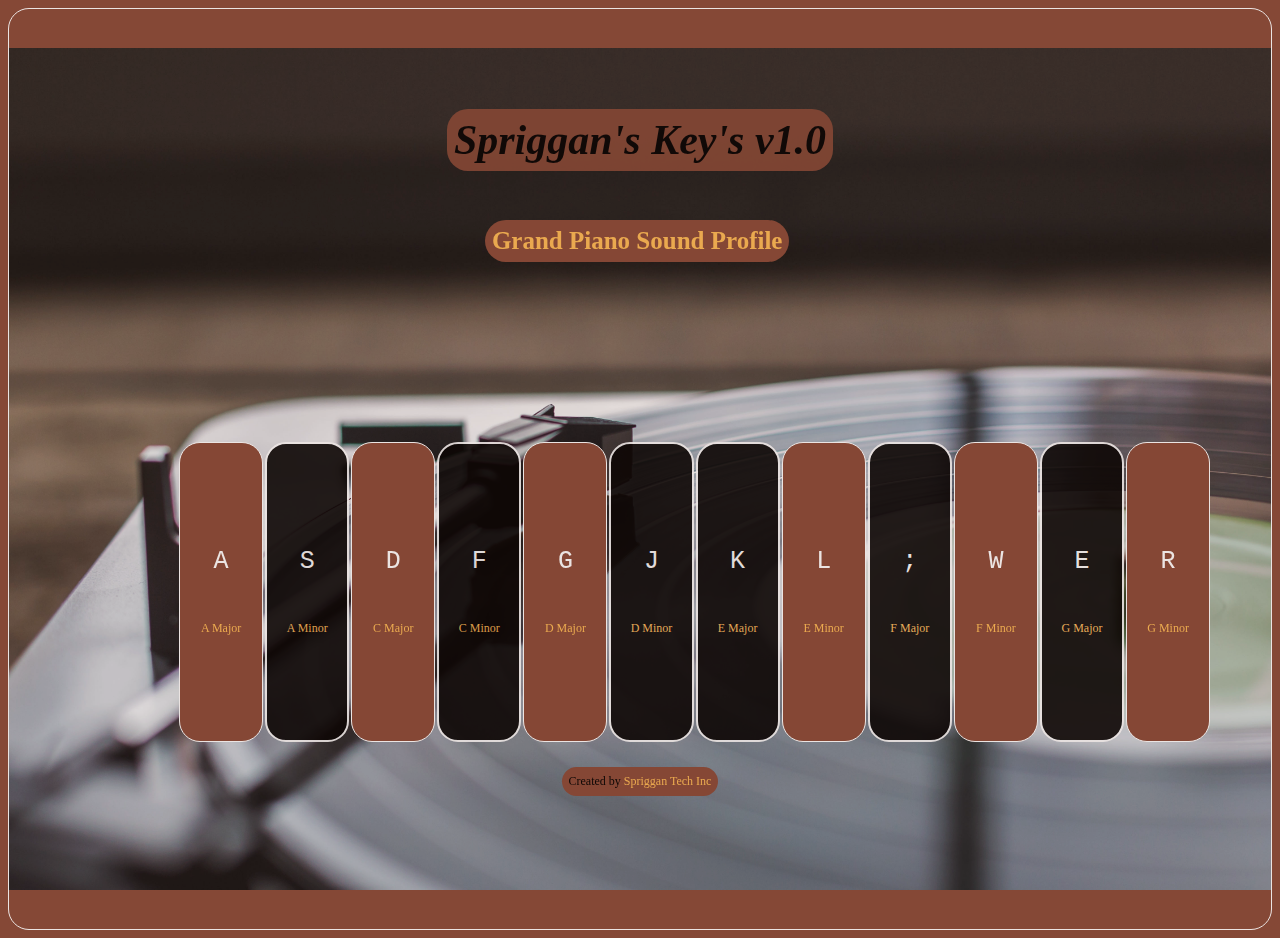
<file: minisoundboard/index.html>
<!DOCTYPE html>
<html lang="en">
<head>
    <meta charset="UTF-8">
    <meta http-equiv="X-UA-Compatible" content="IE=edge">
    <meta name="viewport" content="width=device-width, initial-scale=1.0">
    <title>Document</title>
    <link rel="stylesheet" href="style.css">
    <script src="script.js" defer></script>
</head>
<body>
    <div class="bg">
        <div class="h1">
            <h1>Spriggan's Key's v1.0</h1>
            <h2>Grand Piano Sound Profile</h2>
        </div>
        <div class="keys">
            <div data-key="65" class="key">
                <kbd class="k">A</kbd>
                <span class="sound">A Major</span>
            </div>
            <div data-key="83" class="key" id="s">
                <kbd class="k">S</kbd>
                <span class="sound">A Minor</span>
            </div>
            <div data-key="68"class="key">
                <kbd class="k">D</kbd>
                <span class="sound">C Major</span>
            </div>
            <div data-key="70" class="key" id="f">
                <kbd class="k">F</kbd>
                <span class="sound">C Minor</span>
            </div>
            <div data-key="71" class="key">
                <kbd class="k">G</kbd>
                <span class="sound">D Major</span>
            </div>
            <div data-key="74" class="key" id="j">
                <kbd class="k">J</kbd>
                <span class="sound">D Minor</span>
            </div>
            <div data-key="75" class="key" id="k">
                <kbd class="k">K</kbd>
                <span class="sound">E Major</span>
            </div>
            <div data-key="76" class="key">
                <kbd class="k">L</kbd>
                <span class="sound">E Minor</span>
            </div>
            <div data-key="186" class="key" id="fm">
                <kbd class="k">;</kbd>
                <span class="sound">F Major</span>
            </div>
            <div data-key="87" class="key">
                <kbd class="k">W</kbd>
                <span class="sound">F Minor</span>
            </div>
            <div data-key="69" class="key" id="e">
                <kbd class="k">E</kbd>
                <span class="sound">G Major</span>
            </div>
            <div data-key="82" class="key">
                <kbd class="k">R</kbd>
                <span class="sound">G Minor</span>
            </div>
        </div>
        <div class="p">
            <p>Created by <a href="" class="sprig">Spriggan Tech Inc</a></p>
        </div>
    </div>

    <audio data-key="65" src="soundfiles/amaj.wav"></audio>
    <audio data-key="83" src="soundfiles/amin.wav"></audio>
    <audio data-key="68" src="soundfiles/cmaj.wav"></audio>
    <audio data-key="70" src="soundfiles/cmin.wav"></audio>
    <audio data-key="71" src="soundfiles/dmaj.wav"></audio>
    <audio data-key="74" src="soundfiles/dmin.wav"></audio>
    <audio data-key="75" src="soundfiles/emaj.wav"></audio>
    <audio data-key="76" src="soundfiles/emin.wav"></audio>
    <audio data-key="186" src="soundfiles/fmaj.wav"></audio>
    <audio data-key="87" src="soundfiles/fmin.wav"></audio>
    <audio data-key="69" src="soundfiles/gmaj.wav"></audio>
    <audio data-key="82" src="soundfiles/gmin.wav"></audio>

    <script>
        window.addEventListener('keydown', function (e){
    const audio = document.querySelector(`audio[data-key="${e.keycode}"]`);
    if(!audio) return;//stop the function from running.
    audio.play();
});
    </script>
</body>
</html>
</file>
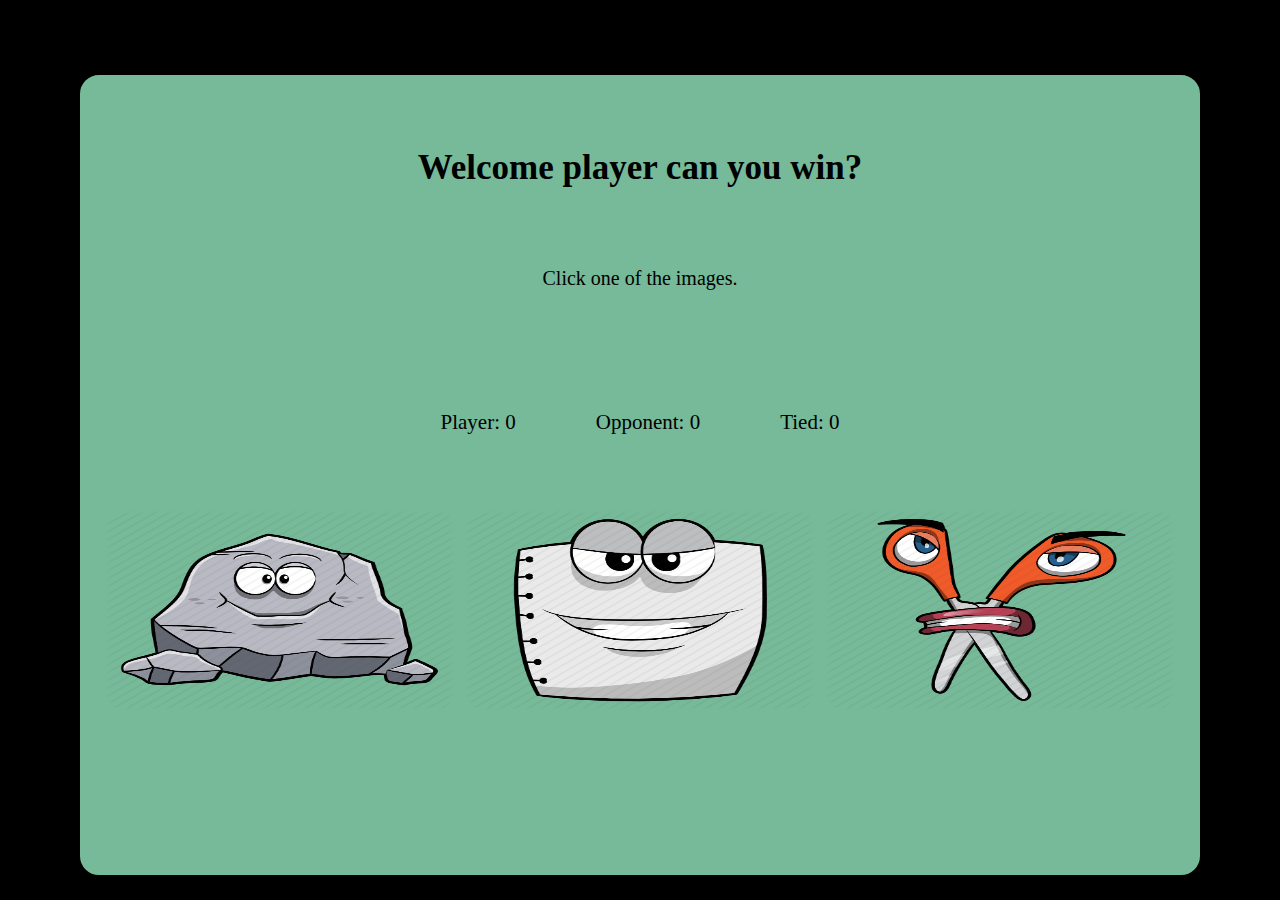
<file: rps/index.html>
<!DOCTYPE html>
<html lang="en">
<head>
    <meta charset="UTF-8">
    <meta http-equiv="X-UA-Compatible" content="IE=edge">
    <meta name="viewport" content="width=device-width, initial-scale=1.0">
    <title>Rock Paper Scissors</title>
    <link rel="stylesheet" href="style.css">
    <script src="script.js" defer></script>
</head>
<body>
    <div class="container">
        <h1>Welcome player can you win?</h1>
        <p class="intro">Click one of the images.</p>
        <div class="stats">
            <div class="wins">
                <div class="win"></div>
            </div>
            <div class="losses">
                <div class="loss"></div>
            </div>
            <div class="tied">
                <div class="tie"></div>
            </div>
        </div>
        <div class="rps">
            <button class="rock"></button>
            <button class="paper"></button>
            <button class="scissors"></button>
        </div>
        <div class="outcome">
        </div>
    </div>
</body>
</html>
</file>
<file: minisoundboard/style.css>
body {
   background-color: #854836;
}
.bg {
    border: 1px solid #f7f7f7;
    background-image: url('Images/img2.jpg');
    background-repeat: no-repeat;
    background-size: 100%;
    background-position: left;
    opacity: 90%;
    border-radius: 21px;
    height: 57.5rem;
}
#j,#k,#fm,#f,#s,#e {
    background-color: #000000;
    color: #F5B553;
    border: 2px solid #f7f7f7;
    opacity: 90%;
}
.keys  {
    display: grid;
    grid-template-columns: 8.33% 8.33% 8.33% 8.33% 8.33% 8.33% 8.33% 8.33% 8.33% 8.33% 8.33% 8.33% 8.33%;
    height: 300px;
    width: 80%;
    gap: 2px;
    margin: 180px 0 0 170px;
}
.key {
    display: grid;
    align-content: center;
    justify-content: center;
    transition:all 0.07s;
    border: 1px solid #f7f7f7;
    background-color: #854836;
    color: #F5B553;
    border-radius: 21px;  
}
.playing {
    transform:scale(1.1);
    border-color : #ffc600;
    box-shadow: 0 0 10px #ffc600;
}
.k {
    margin-bottom: 45px;
    text-align: center;
    font-size: 25px;  
    color: #f7f7f7;
}
.sound {
    font-size: 12px;
}
.h1 {
    display: grid;
    align-content: center;
    justify-content: center;
}
h1 { 
    margin-top: 100px;
    font-size: 42px;
    font-style: italic;
    color: #000000;
    background-color: #854836;
    max-width: max-content;
    border-radius: 21px;
    padding: 7px;
    opacity: 90%;
}
h2 {
    max-width: max-content;
    font-size: 25px;
    background-color: #854836;
    color: #F5B553;
    border-radius: 21px;
    padding: 7px;
    margin-left: 38px;
    margin-bottom: 0;
}
.p {
    display: grid;
    align-content: center;
    justify-content: center;
}
p {
    margin-top: 25px;
    max-width: fit-content; 
    background-color: #854836;
    color: #000000;
    border-radius: 21px;
    padding: 7px;
    font-size: 12px;
}
.sprig {
    text-decoration: none;
    color: #F5B553;
}
</file>
<file: rps/style.css>
body {
    background-color: #000000;
}
.rps {
    display:grid;
    grid-template-columns: auto auto auto;
    gap: 10px;
    padding-top: 75px;
    align-content: center;
    justify-content: center;
} 
.rock, .paper, .scissors {
    display: grid;
    justify-content: center;
    align-content: center;
    height: 200px;
    width: 350px;
    border-radius: 21px;
}
p {
    padding-top: 55px;
    font-size: 20px;
    text-align: center;
}
.stats {
    display: grid;
    grid-template-columns: auto auto auto;
    align-content: center;
    justify-content: center;
    gap: 80px;
    padding-top: 100px;
    font-size: 21px;
}
.container {
    color: #000000;
    background-color: #76BA99;
    border: 2px solid black;
    height: 50rem;
    margin-top: 73px;
    margin-right: 70px;
    margin-left: 70px;
    border-radius: 21px;
}
.rock {
    background-image: url("images/rock.jpg");
    background-repeat: no-repeat;
    background-size: 350px 200px;
    background-color: #76BA99;
    background-position: center;
    border: 0px;
}
.paper {
    background-image: url("images/paper.jpg");
    background-repeat: no-repeat;
    background-size: 350px 200px;
    background-position: center;
    background-color: #76BA99;
    border: 0px;
}
.scissors {
    background-image: url(images/scissors.jpg);
    background-repeat: no-repeat;
    background-size: 350px 200px;
    background-position: center;
    background-color: #76BA99;
    border: 0px;
}
h1 {
    font-size: 35px;
    text-align: center;
    padding-top: 50px;
}
</file>
